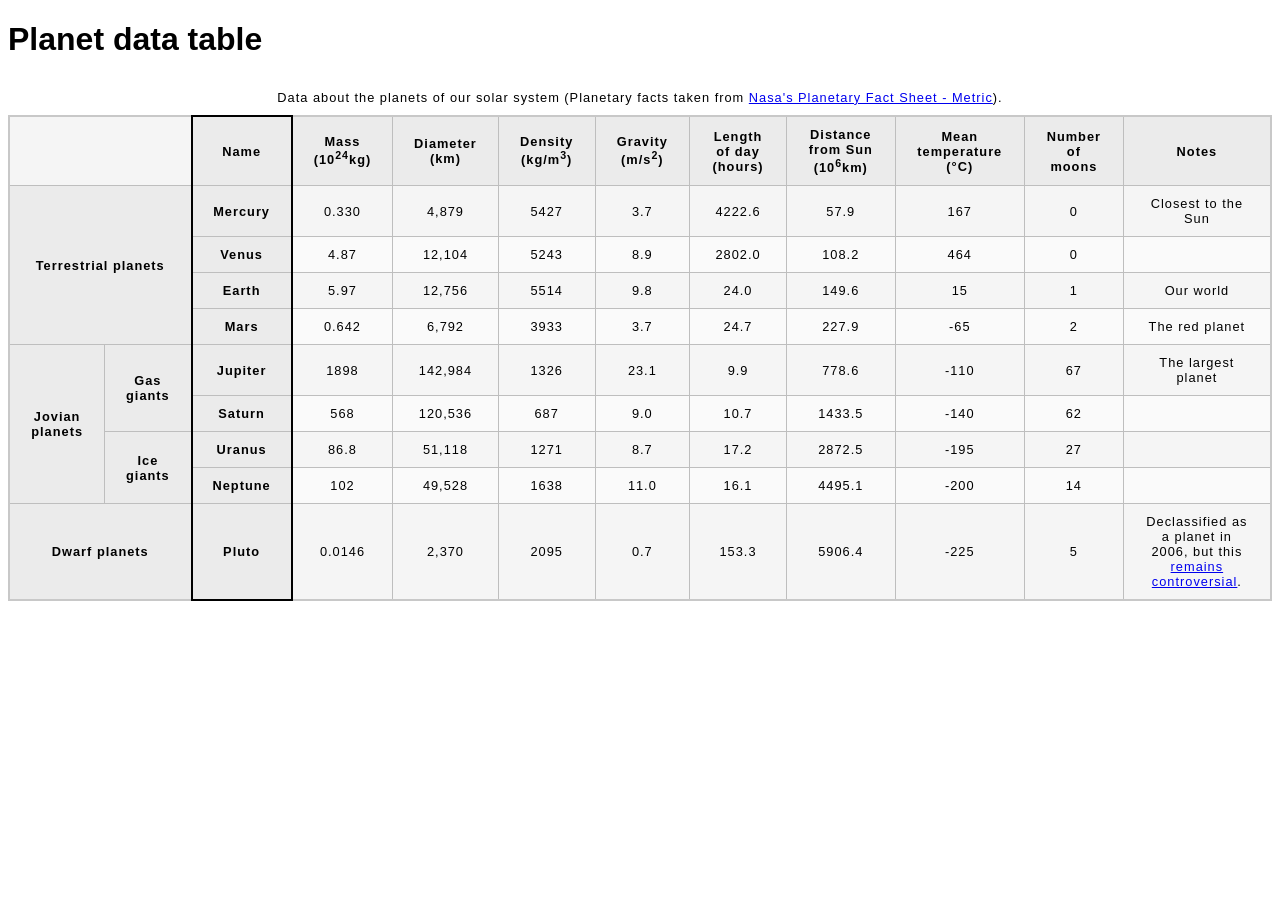
<file: planet-data-table/index.html>
<!doctype html>
<html lang="en">
  <head>
    <meta charset="utf-8" />
    <title>Creepy crawlies!</title>
    <link href="style.css" rel="stylesheet" />
  </head>
<!--
    Name: Maanak lamba
    File: index.html
    Date: 5 June 2026
    Structuring content into a table format for laying it out using CSS.-->

<h1>Planet data table</h1>

<table>
  <caption>
    Data about the planets of our solar system (Planetary facts taken from
    <a href="https://nssdc.gsfc.nasa.gov/planetary/factsheet/"
      >Nasa's Planetary Fact Sheet - Metric</a
    >).
  </caption>
  <colgroup>
    <col span="2" />
    <col class="column-border" />
    <col span="9" />
  </colgroup>
  <thead>
    <tr>
      <td colspan="2"></td>
      <th scope="col">Name</th>
      <th scope="col">Mass (10<sup>24</sup>kg)</th>
      <th scope="col">Diameter (km)</th>
      <th scope="col">Density (kg/m<sup>3</sup>)</th>
      <th scope="col">Gravity (m/s<sup>2</sup>)</th>
      <th scope="col">Length of day (hours)</th>
      <th scope="col">Distance from Sun (10<sup>6</sup>km)</th>
      <th scope="col">Mean temperature (°C)</th>
      <th scope="col">Number of moons</th>
      <th scope="col">Notes</th>
    </tr>
  </thead>
  <tbody>
    <tr>
      <th rowspan="4" colspan="2" scope="rowgroup">Terrestrial planets</th>
      <th scope="row">Mercury</th>
      <td>0.330</td>
      <td>4,879</td>
      <td>5427</td>
      <td>3.7</td>
      <td>4222.6</td>
      <td>57.9</td>
      <td>167</td>
      <td>0</td>
      <td>Closest to the Sun</td>
    </tr>
    <tr>
      <th scope="row">Venus</th>
      <td>4.87</td>
      <td>12,104</td>
      <td>5243</td>
      <td>8.9</td>
      <td>2802.0</td>
      <td>108.2</td>
      <td>464</td>
      <td>0</td>
      <td></td>
    </tr>
    <tr>
      <th scope="row">Earth</th>
      <td>5.97</td>
      <td>12,756</td>
      <td>5514</td>
      <td>9.8</td>
      <td>24.0</td>
      <td>149.6</td>
      <td>15</td>
      <td>1</td>
      <td>Our world</td>
    </tr>
    <tr>
      <th scope="row">Mars</th>
      <td>0.642</td>
      <td>6,792</td>
      <td>3933</td>
      <td>3.7</td>
      <td>24.7</td>
      <td>227.9</td>
      <td>-65</td>
      <td>2</td>
      <td>The red planet</td>
    </tr>
    <tr>
      <th rowspan="4" scope="rowgroup">Jovian planets</th>
      <th rowspan="2" scope="rowgroup">Gas giants</th>
      <th scope="row">Jupiter</th>
      <td>1898</td>
      <td>142,984</td>
      <td>1326</td>
      <td>23.1</td>
      <td>9.9</td>
      <td>778.6</td>
      <td>-110</td>
      <td>67</td>
      <td>The largest planet</td>
    </tr>
    <tr>
      <th scope="row">Saturn</th>
      <td>568</td>
      <td>120,536</td>
      <td>687</td>
      <td>9.0</td>
      <td>10.7</td>
      <td>1433.5</td>
      <td>-140</td>
      <td>62</td>
      <td></td>
    </tr>
    <tr>
      <th rowspan="2" scope="rowgroup">Ice giants</th>
      <th scope="row">Uranus</th>
      <td>86.8</td>
      <td>51,118</td>
      <td>1271</td>
      <td>8.7</td>
      <td>17.2</td>
      <td>2872.5</td>
      <td>-195</td>
      <td>27</td>
      <td></td>
    </tr>
    <tr>
      <th scope="row">Neptune</th>
      <td>102</td>
      <td>49,528</td>
      <td>1638</td>
      <td>11.0</td>
      <td>16.1</td>
      <td>4495.1</td>
      <td>-200</td>
      <td>14</td>
      <td></td>
    </tr>
    <tr>
      <th colspan="2" scope="rowgroup">Dwarf planets</th>
      <th scope="row">Pluto</th>
      <td>0.0146</td>
      <td>2,370</td>
      <td>2095</td>
      <td>0.7</td>
      <td>153.3</td>
      <td>5906.4</td>
      <td>-225</td>
      <td>5</td>
      <td>
        Declassified as a planet in 2006, but this
        <a
          href="https://www.usatoday.com/story/tech/2014/10/02/pluto-planet-solar-system/16578959/"
          >remains controversial</a
        >.
      </td>
    </tr>
  </tbody>
</table>
</file>
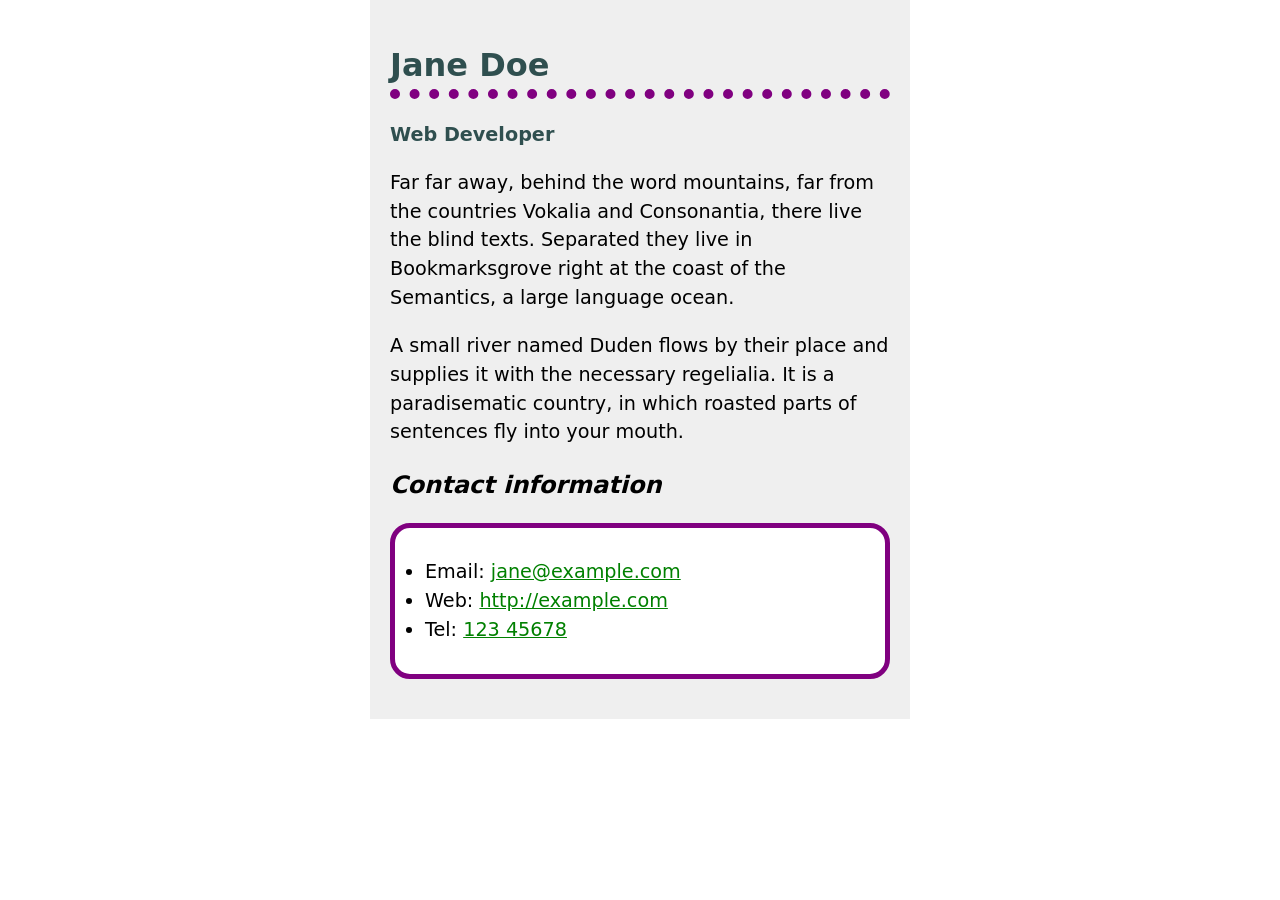
<file: assignment 3/part 1/index.html>
<!doctype html>
<html lang="en">
  <head>
    <meta charset="utf-8" />
    <title>Creepy crawlies!</title>
    <link href="style.css" rel="stylesheet" />
  </head>
<!--
    Name: Maanak lamba
    File: index.html
    Date: 19 June 2026
    Structuring content into a table format for laying it out using CSS.-->
<h1>Jane Doe</h1>
<div class="job-title">Web Developer</div>
<p>
  Far far away, behind the word mountains, far from the countries Vokalia and
  Consonantia, there live the blind texts. Separated they live in Bookmarksgrove
  right at the coast of the Semantics, a large language ocean.
</p>

<p>
  A small river named Duden flows by their place and supplies it with the
  necessary regelialia. It is a paradisematic country, in which roasted parts of
  sentences fly into your mouth.
</p>

<h2>Contact information</h2>
<ul>
  <li>Email: <a href="mailto:jane@example.com">jane@example.com</a></li>
  <li>Web: <a href="http://example.com">http://example.com</a></li>
  <li>Tel: <a href="tel:12345678">123 45678</a></li>
</ul>
</file>
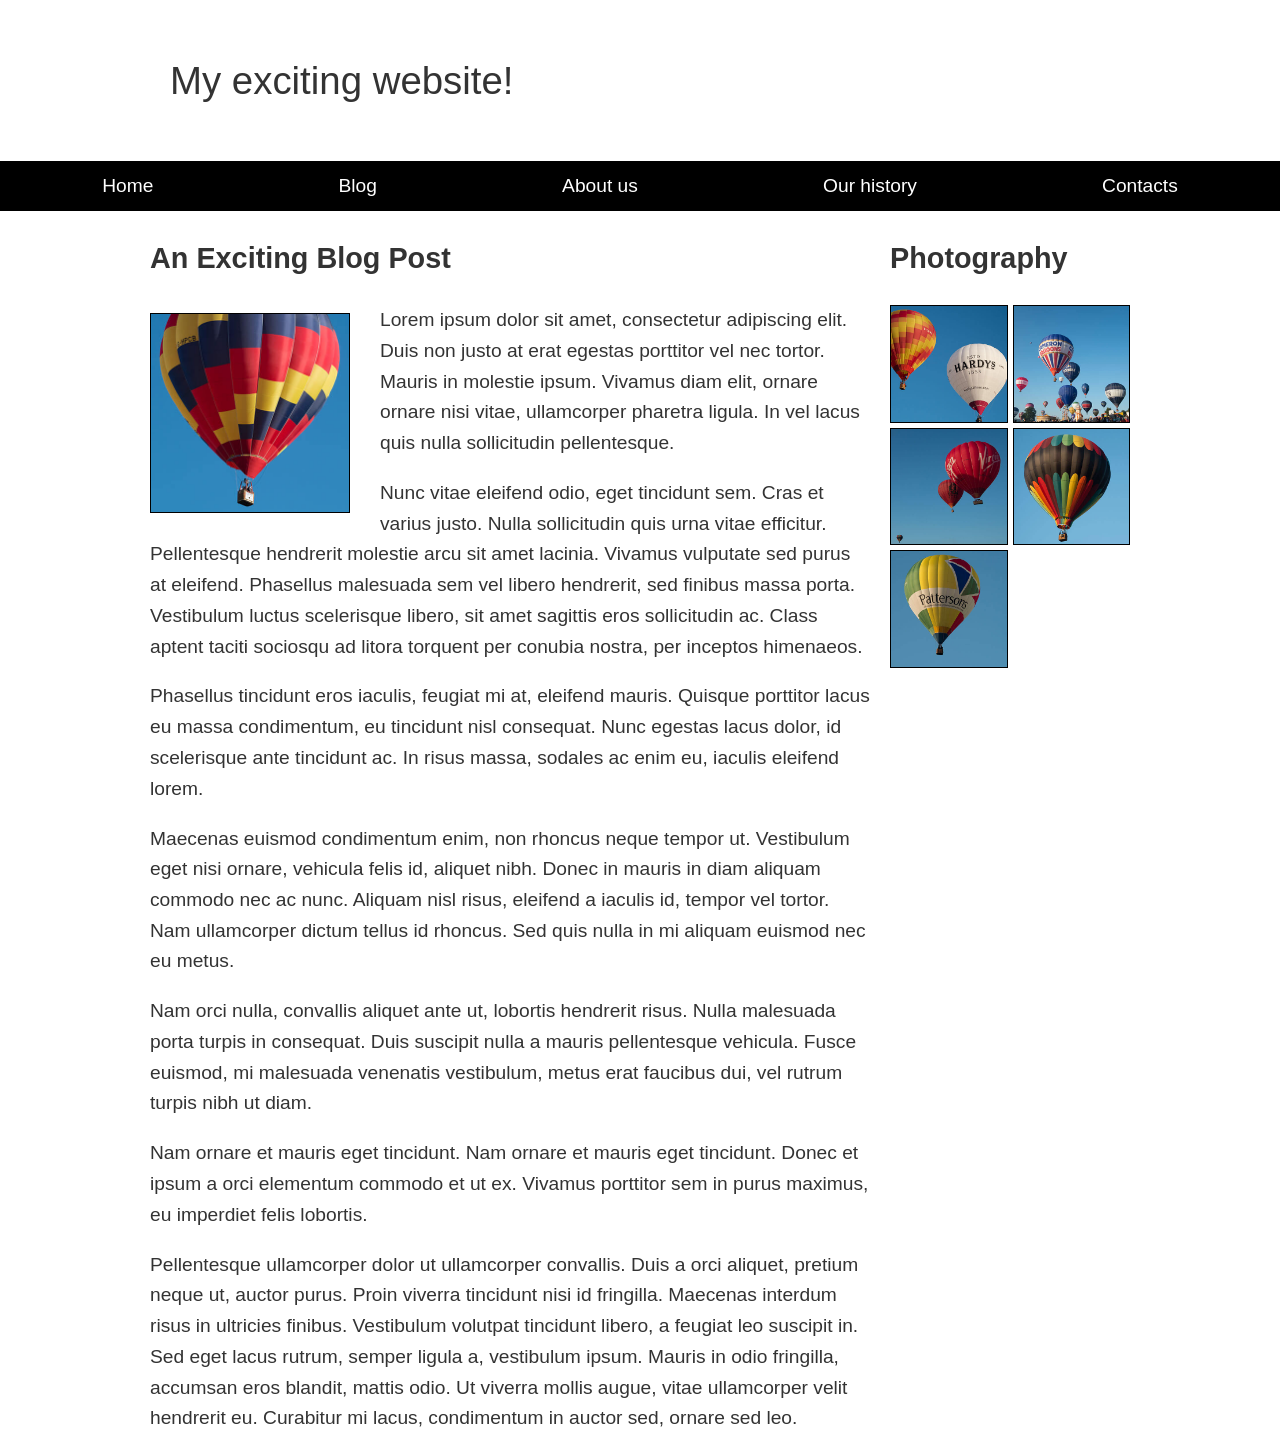
<file: assignment 3/part 3/index.html>
<!doctype html>
<html lang="en-US">
  <head>
    <meta charset="utf-8" />
    <meta name="viewport" content="width=device-width, initial-scale=1" />
    <title>Layout Task</title>
    <link href="style.css" rel="stylesheet" type="text/css" />
  </head>
<!--
    Name: Maanak lamba
    File: index.html
    Date: 19 June 2026
    Structuring content into the given format for laying it out using CSS.-->
  <body>
    <div class="logo">My exciting website!</div>

    <nav>
      <ul>
        <li><a href="">Home</a></li>
        <li><a href="">Blog</a></li>
        <li><a href="">About us</a></li>
        <li><a href="">Our history</a></li>
        <li><a href="">Contacts</a></li>
      </ul>
    </nav>

    <main class="grid">
      <article>
        <h1>An Exciting Blog Post</h1>
        <img src="images/square6.jpg" alt="placeholder" class="feature" />
        <p>
          Lorem ipsum dolor sit amet, consectetur adipiscing elit. Duis non
          justo at erat egestas porttitor vel nec tortor. Mauris in molestie
          ipsum. Vivamus diam elit, ornare ornare nisi vitae, ullamcorper
          pharetra ligula. In vel lacus quis nulla sollicitudin pellentesque.
        </p>

        <p>
          Nunc vitae eleifend odio, eget tincidunt sem. Cras et varius justo.
          Nulla sollicitudin quis urna vitae efficitur. Pellentesque
          hendrerit molestie arcu sit amet lacinia. Vivamus vulputate sed
          purus at eleifend. Phasellus malesuada sem vel libero hendrerit,
          sed finibus massa porta. Vestibulum luctus scelerisque libero, sit
          amet sagittis eros sollicitudin ac. Class aptent taciti sociosqu ad
          litora torquent per conubia nostra, per inceptos himenaeos.
        </p>

        <p>
          Phasellus tincidunt eros iaculis, feugiat mi at, eleifend mauris.
          Quisque porttitor lacus eu massa condimentum, eu tincidunt nisl
          consequat. Nunc egestas lacus dolor, id scelerisque ante tincidunt
          ac. In risus massa, sodales ac enim eu, iaculis eleifend lorem.
        </p>

        <p>
          Maecenas euismod condimentum enim, non rhoncus neque tempor ut.
          Vestibulum eget nisi ornare, vehicula felis id, aliquet nibh. Donec
          in mauris in diam aliquam commodo nec ac nunc. Aliquam nisl risus,
          eleifend a iaculis id, tempor vel tortor. Nam ullamcorper dictum
          tellus id rhoncus. Sed quis nulla in mi aliquam euismod nec eu
          metus.
        </p>

        <p>
          Nam orci nulla, convallis aliquet ante ut, lobortis hendrerit
          risus. Nulla malesuada porta turpis in consequat. Duis suscipit
          nulla a mauris pellentesque vehicula. Fusce euismod, mi malesuada
          venenatis vestibulum, metus erat faucibus dui, vel rutrum turpis
          nibh ut diam.
        </p>

        <p>
          Nam ornare et mauris eget tincidunt. Nam ornare et mauris eget
          tincidunt. Donec et ipsum a orci elementum commodo et ut ex.
          Vivamus porttitor sem in purus maximus, eu imperdiet felis
          lobortis.
        </p>

        <p>
          Pellentesque ullamcorper dolor ut ullamcorper convallis. Duis a
          orci aliquet, pretium neque ut, auctor purus. Proin viverra
          tincidunt nisi id fringilla. Maecenas interdum risus in ultricies
          finibus. Vestibulum volutpat tincidunt libero, a feugiat leo
          suscipit in. Sed eget lacus rutrum, semper ligula a, vestibulum
          ipsum. Mauris in odio fringilla, accumsan eros blandit, mattis
          odio. Ut viverra mollis augue, vitae ullamcorper velit hendrerit
          eu. Curabitur mi lacus, condimentum in auctor sed, ornare sed leo.
        </p>
      </article>

      <aside>
        <h2>Photography</h2>
        <ul class="photos">
          <li><img src="images/square1.jpg" alt="placeholder" /></li>
          <li><img src="images/square2.jpg" alt="placeholder" /></li>
          <li><img src="images/square3.jpg" alt="placeholder" /></li>
          <li><img src="images/square4.jpg" alt="placeholder" /></li>
          <li><img src="images/square5.jpg" alt="placeholder" /></li>
        </ul>
      </aside>
    </main>
  </body>
</html>
</file>
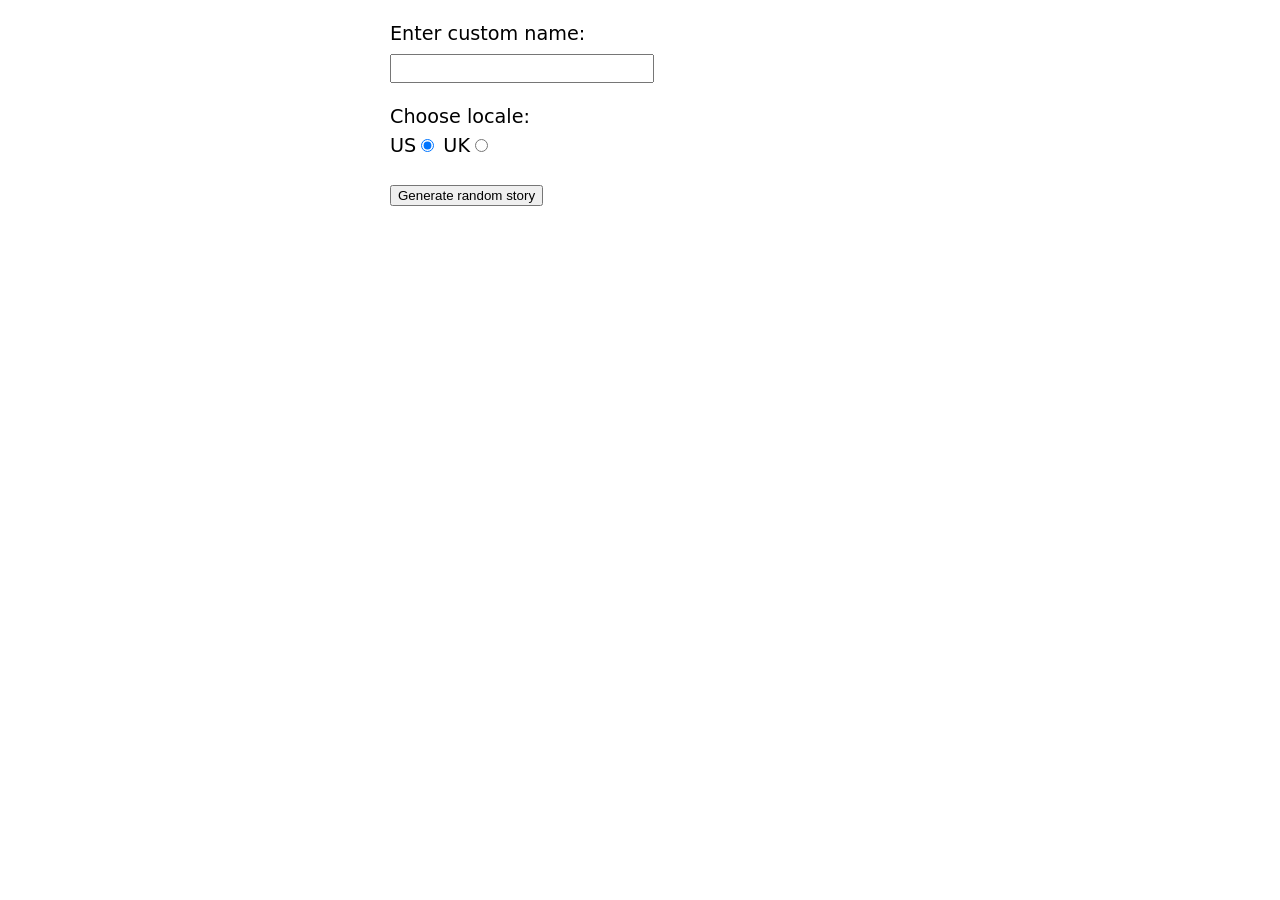
<file: assignment 4/part 1/index.html>
<!doctype html>
<html lang="en-US">
  <head>
    <meta charset="utf-8" />
    <link rel="stylesheet" href="style.css" />
<!--
    Name: Maanak lamba
    File: index.html
    Date: 9 July 2026
    Structuring content into the given format using JS.-->
<div>
  <label for="custom-name">Enter custom name:</label>
  <input id="custom-name" type="text" placeholder="" />
</div>
<fieldset>
  <legend>Choose locale:</legend>
  <label for="us">US</label
  ><input id="us" type="radio" name="uk-us" value="us" checked />
  <label for="uk">UK</label
  ><input id="uk" type="radio" name="uk-us" value="uk" />
</fieldset>
<div>
  <button class="generate">Generate random story</button>
</div>
<!-- Thanks a lot to Willy Aguirre for his help with the code for this assessment -->
<p class="story"></p>
<script src="script.js"></script>
</file>
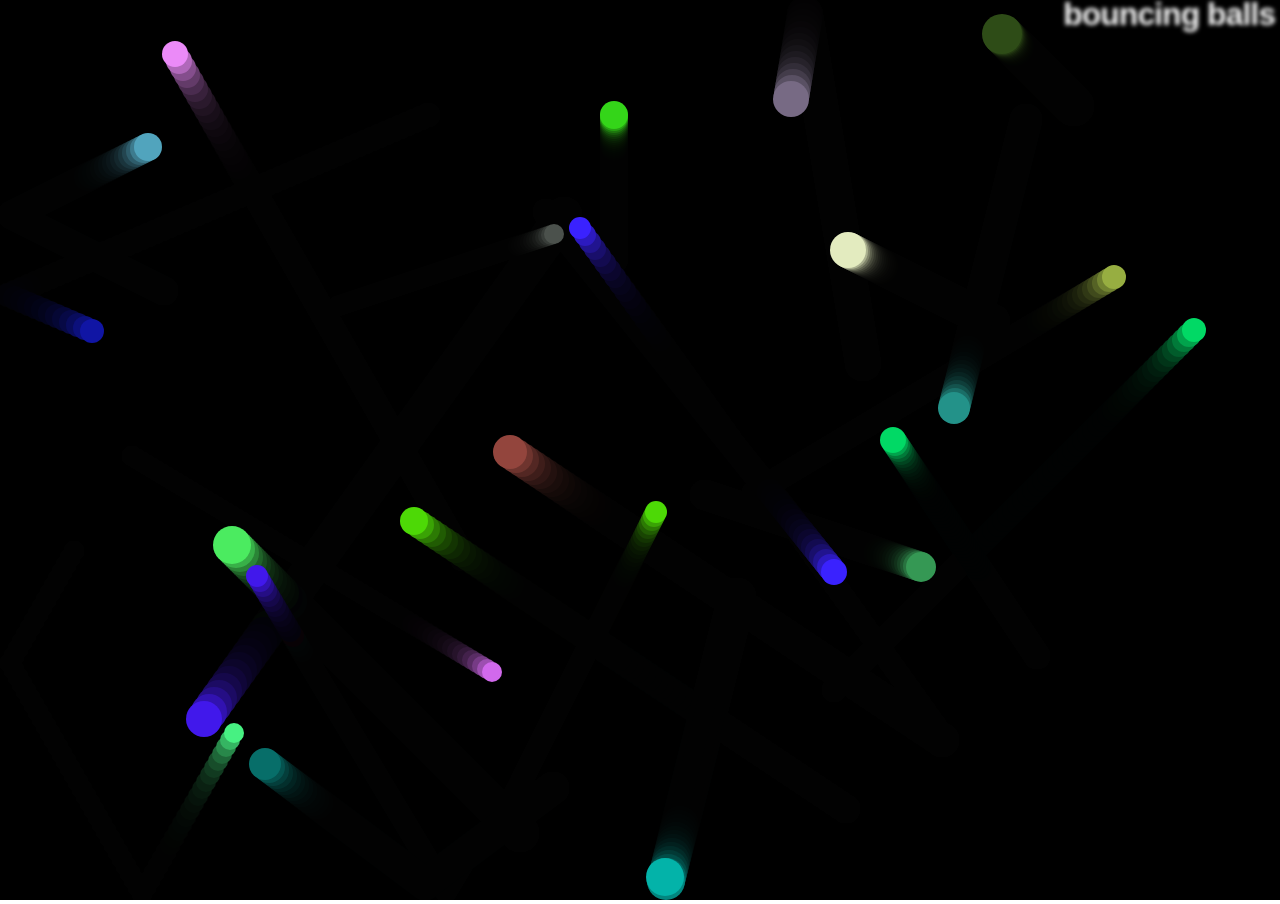
<file: assignment 4/part 3/index.html>
<!--
    Name: Maanak lamba
    File: index.html
    Date: 9 July 2026
    Completing the challenge using JS.-->
<!DOCTYPE html>
<html lang="en-US">
  <head>
    <meta charset="utf-8">
    <meta name="viewport" content="width=device-width">
    <title>Bouncing balls</title>
    <link rel="stylesheet" href="style.css">
  </head>

  <body>
    <h1>bouncing balls</h1>
    <canvas></canvas>

    <script src="main.js"></script>
  </body>
</html>
</file>
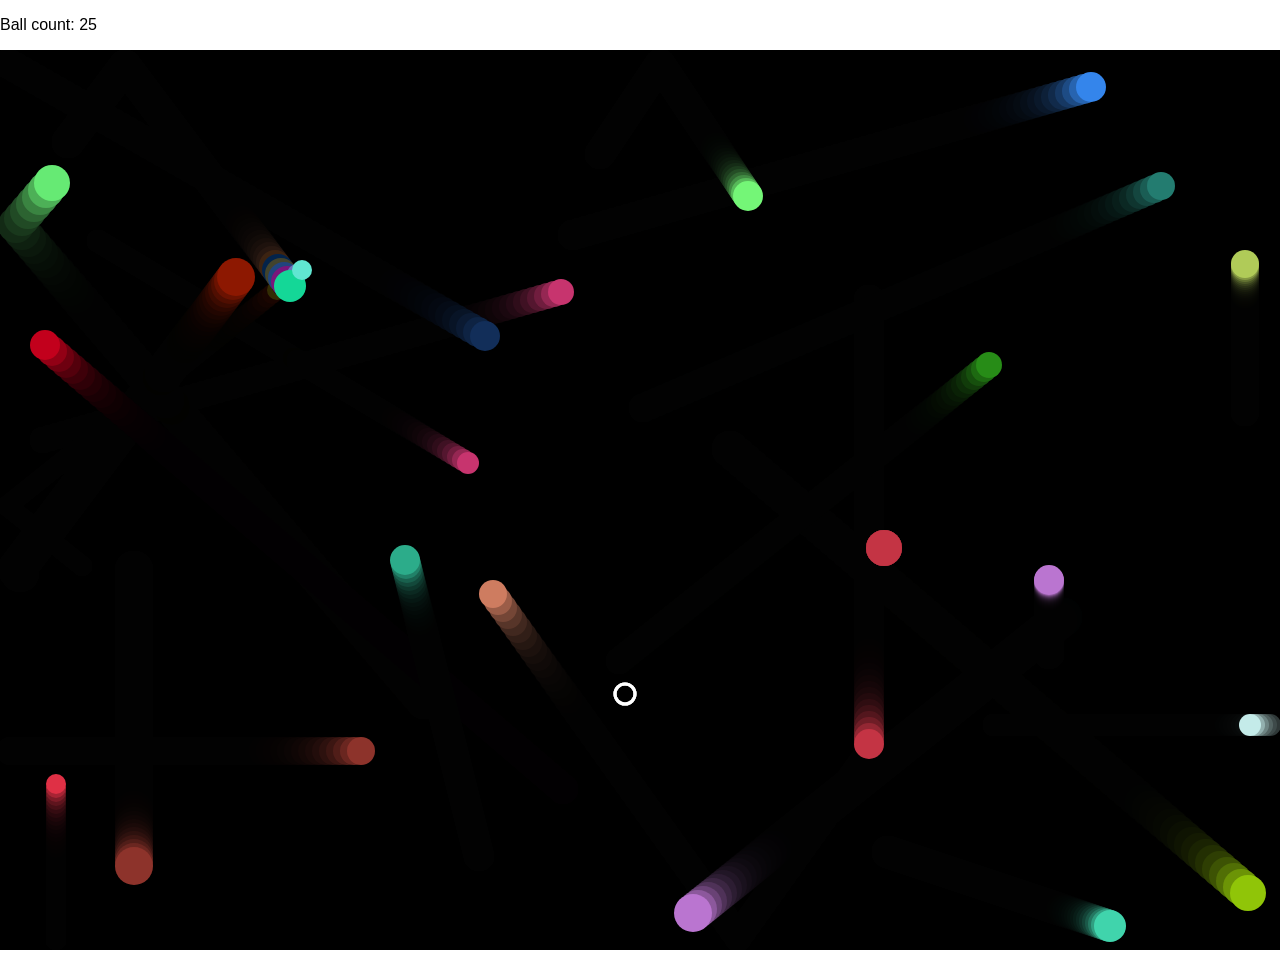
<file: assignment 4/part 4/index.html>
<!--
    Name: Maanak lamba
    File: index.html
    Date: 30 July 2026
    Completing the challenge using JS.-->
<!DOCTYPE html>
<html lang="en-US">
  <head>
    <meta charset="utf-8">
    <meta name="viewport" content="width=device-width">
    <title>Bouncing balls</title>
    <link rel="stylesheet" href="style.css">
  </head>
  <body>
    <h1>bouncing balls</h1>
    <p>Ball count: </p>
    <canvas></canvas>
    <script src="main-finished.js"></script>
  </body>
</html>
</file>
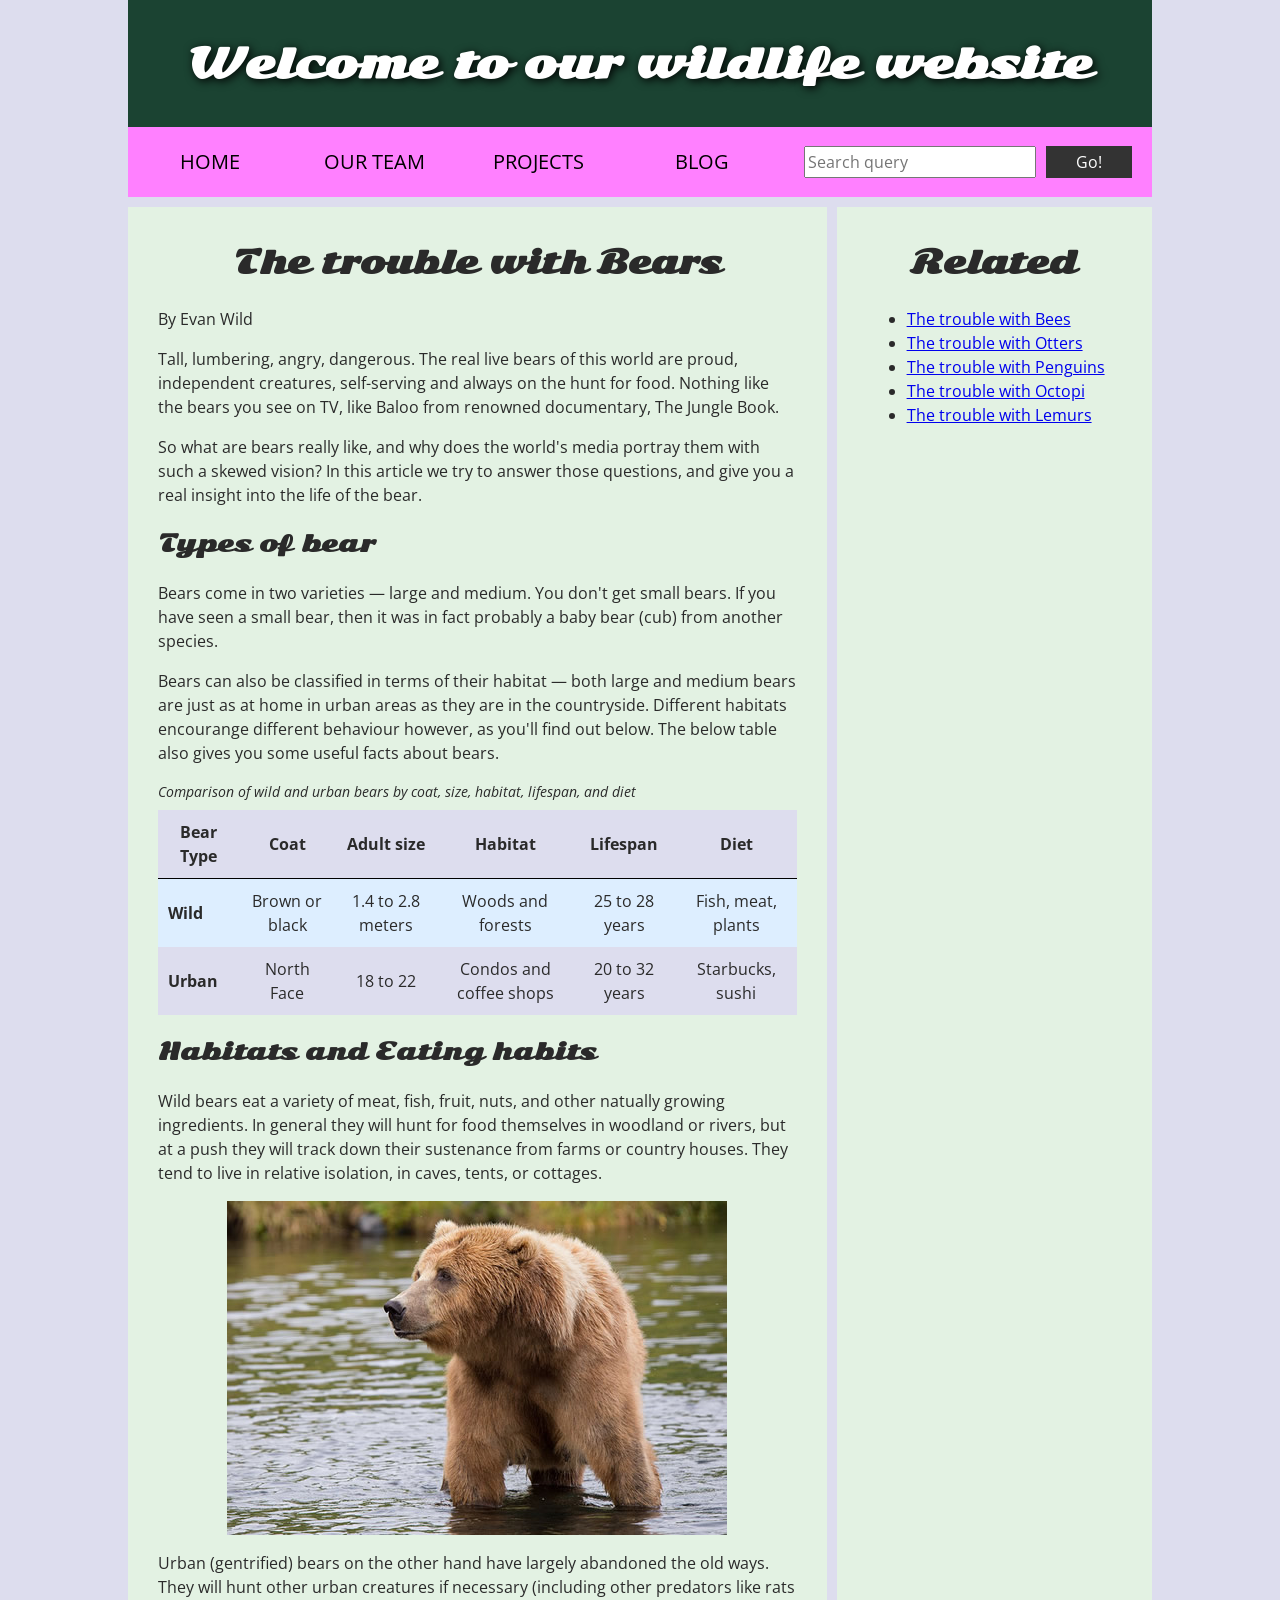
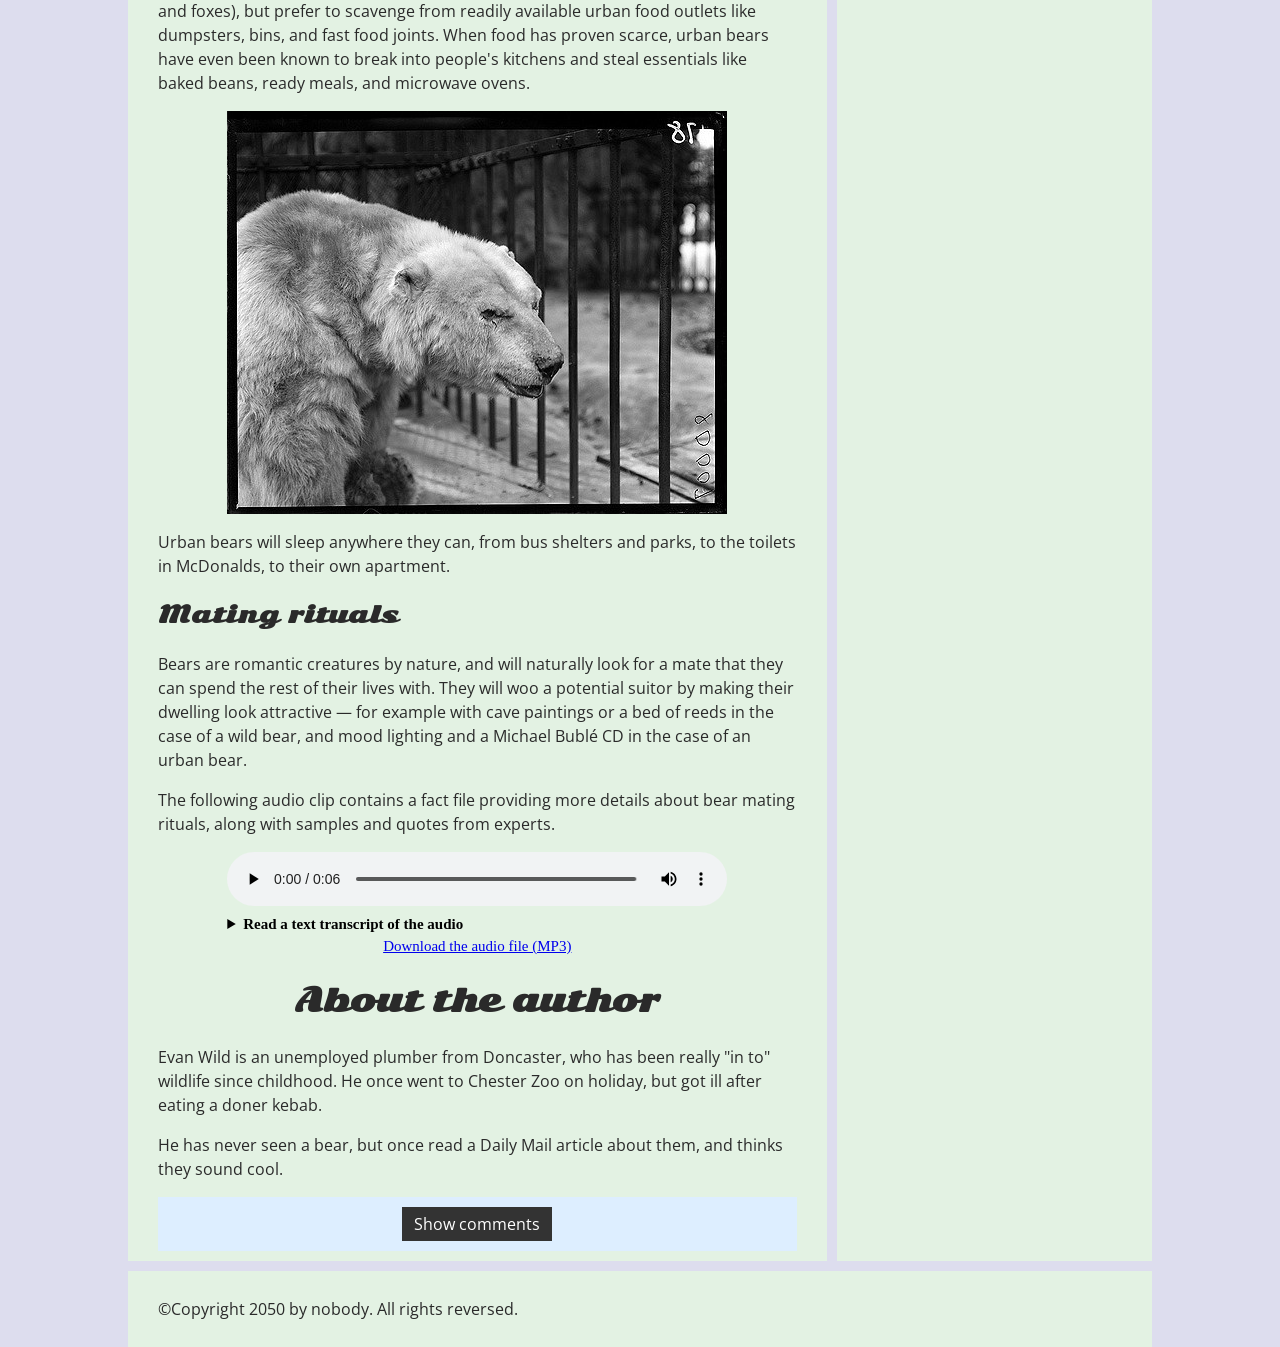
<file: assignment 5/Part 1/index.html>
<!DOCTYPE html>
<html lang="en">
  <head>
    <meta charset="utf-8">
<!--
    Name: Maanak lamba
    File: index.html
    Date: 7 August 2026
    Troubleshooting  accessibility issues.-->

    <title>Accessibility assessment</title>
    <link href="https://fonts.googleapis.com/css?family=Open+Sans+Condensed:300|Sonsie+One" rel="stylesheet" type="text/css">
    <link rel="stylesheet" href="style.css">

    <!-- the below three lines are a fix to get HTML5 semantic elements working in old versions of Internet Explorer-->
    <!--[if lt IE 9]>
      <script src="http://html5shiv.googlecode.com/svn/trunk/html5.js"></script>
    <![endif]-->
  </head>

  <body>
    <a class="skip-link" href="#main-content">Skip to main content</a>

    <header class="header">
      <h1>Welcome to our wildlife website</h1>
    </header>

    <nav>
      <ul>
        <li><a href="#">Home</a></li>
        <li><a href="#">Our team</a></li>
        <li><a href="#">Projects</a></li>
        <li><a href="#">Blog</a></li>
      </ul>

      <form class="search" role="search">
        <label for="search-input" class="visually-hidden">Search the site</label>
        <input type="search" id="search-input" name="q" placeholder="Search query">
        <input type="submit" value="Go!">
      </form>
    </nav>

    <main id="main-content">
      <article>
        <h2>The trouble with Bears</h2>
        <p>By Evan Wild</p>
        <p>
          Tall, lumbering, angry, dangerous. The real live bears of this world are proud, independent creatures, self-serving and always on the hunt for food. Nothing like the bears you see on TV, like Baloo from renowned documentary, The Jungle Book.
        </p>
        <p>
          So what are bears really like, and why does the world's media portray them with such a skewed vision? In this article we try to answer those questions, and give you a real insight into the life of the bear.
        </p>

        <h3>Types of bear</h3>
        <p>
          Bears come in two varieties — large and medium. You don't get small bears. If you have seen a small bear, then it was in fact probably a baby bear (cub) from another species.
        </p>
        <p>
          Bears can also be classified in terms of their habitat — both large and medium bears are just as at home in urban areas as they are in the countryside. Different habitats encourange different behaviour however, as you'll find out below. The below table also gives you some useful facts about bears.
        </p>

        <table>
          <caption>Comparison of wild and urban bears by coat, size, habitat, lifespan, and diet</caption>
          <thead>
            <tr>
              <th scope="col">Bear Type</th>
              <th scope="col">Coat</th>
              <th scope="col">Adult size</th>
              <th scope="col">Habitat</th>
              <th scope="col">Lifespan</th>
              <th scope="col">Diet</th>
            </tr>
          </thead>
          <tbody>
            <tr>
              <th scope="row">Wild</th>
              <td>Brown or black</td>
              <td>1.4 to 2.8 meters</td>
              <td>Woods and forests</td>
              <td>25 to 28 years</td>
              <td>Fish, meat, plants</td>
            </tr>
            <tr>
              <th scope="row">Urban</th>
              <td>North Face</td>
              <td>18 to 22</td>
              <td>Condos and coffee shops</td>
              <td>20 to 32 years</td>
              <td>Starbucks, sushi</td>
            </tr>
          </tbody>
        </table>

        <h3>Habitats and Eating habits</h3>
        <p>
          Wild bears eat a variety of meat, fish, fruit, nuts, and other natually growing ingredients. In general they will hunt for food themselves in woodland or rivers, but at a push they will track down their sustenance from farms or country houses. They tend to live in relative isolation, in caves, tents, or cottages.
        </p>

        <figure>
          <img src="media/wild-bear.jpg" alt="A wild brown bear standing among trees in a forest.">
        </figure>

        <p>
          Urban (gentrified) bears on the other hand have largely abandoned the old ways. They will hunt other urban creatures if necessary (including other predators like rats and foxes), but prefer to scavenge from readily available urban food outlets like dumpsters, bins, and fast food joints. When food has proven scarce, urban bears have even been known to break into people's kitchens and steal essentials like baked beans, ready meals, and microwave ovens.
        </p>

        <figure>
          <img src="media/urban-bear.jpg" alt="An urban bear rooting through an open dumpster on a city street.">
        </figure>

        <p>
          Urban bears will sleep anywhere they can, from bus shelters and parks, to the toilets in McDonalds, to their own apartment.
        </p>

        <h3>Mating rituals</h3>
        <p>
          Bears are romantic creatures by nature, and will naturally look for a mate that they can spend the rest of their lives with. They will woo a potential suitor by making their dwelling look attractive — for example with cave paintings or a bed of reeds in the case of a wild bear, and mood lighting and a Michael Bublé CD in the case of an urban bear.
        </p>
        <p>
          The following audio clip contains a fact file providing more details about bear mating rituals, along with samples and quotes from experts.
        </p>

        <audio controls>
          <source src="media/bear.mp3" type="audio/mp3">
          <source src="media/bear.ogg" type="audio/ogg">
          <p>
            It looks like your browser doesn't support HTML5 audio. You can still
            <a href="media/bear.mp3">download the audio file (MP3)</a> to listen to it another way.
          </p>
        </audio>

        <details class="audio-transcript">
          <summary>Read a text transcript of the audio</summary>
          <p>
            Wild bears mate in late spring and early summer. Males travel widely in search of a mate and may compete with other males for access to a female. Urban bears follow a similar pattern, though courtship tends to happen closer to home — around shared bins, benches, or apartment stairwells — with males relying more on visual displays like grooming and "home decor" than on physical competition.
          </p>
        </details>

        <a class="audio-fallback-link" href="media/bear.mp3">Download the audio file (MP3)</a>

        <aside>
          <h2>About the author</h2>
          <p>
            Evan Wild is an unemployed plumber from Doncaster, who has been really "in to" wildlife since childhood. He once went to Chester Zoo on holiday, but got ill after eating a doner kebab.
          </p>
          <p>
            He has never seen a bear, but once read a Daily Mail article about them, and thinks they sound cool.
          </p>
        </aside>

        <section class="comments">
          <button type="button" class="show-hide">Show comments</button>

          <div class="comment-wrapper">

            <h2>Add comment</h2>

            <form class="comment-form">
              <div class="flex-pair">
                <label for="name">Your name:</label>
                <input type="text" name="name" id="name" placeholder="Enter your name">
              </div>
              <div class="flex-pair">
                <label for="comment">Your comment:</label>
                <input type="text" name="comment" id="comment" placeholder="Enter your comment">
              </div>
              <div>
                <input type="submit" value="Submit comment">
              </div>
            </form>

            <h2>Comments</h2>

            <ul class="comment-container">

              <li>

                <p>Bob Fossil</p>

                <p>Oh I am so glad you taught me all about the big brown angry guys in the woods. With their sniffing little noses and their bad attitudes, they can sure be a menace — I was thinking of putting them all in a truck and driving them outta here. I run a zoo, you know.</p>

              </li>

            </ul>

          </div>
        </section>
      </article>

      <div class="secondary">
        <h2>Related</h2>

        <ul>
          <li><a href="#">The trouble with Bees</a></li>
          <li><a href="#">The trouble with Otters</a></li>
          <li><a href="#">The trouble with Penguins</a></li>
          <li><a href="#">The trouble with Octopi</a></li>
          <li><a href="#">The trouble with Lemurs</a></li>
        </ul>
      </div>
    </main>

    <footer>
      <p>©Copyright 2050 by nobody. All rights reversed.</p>
    </footer>

    <script src="main.js"></script>

  </body>
</html>
</file>
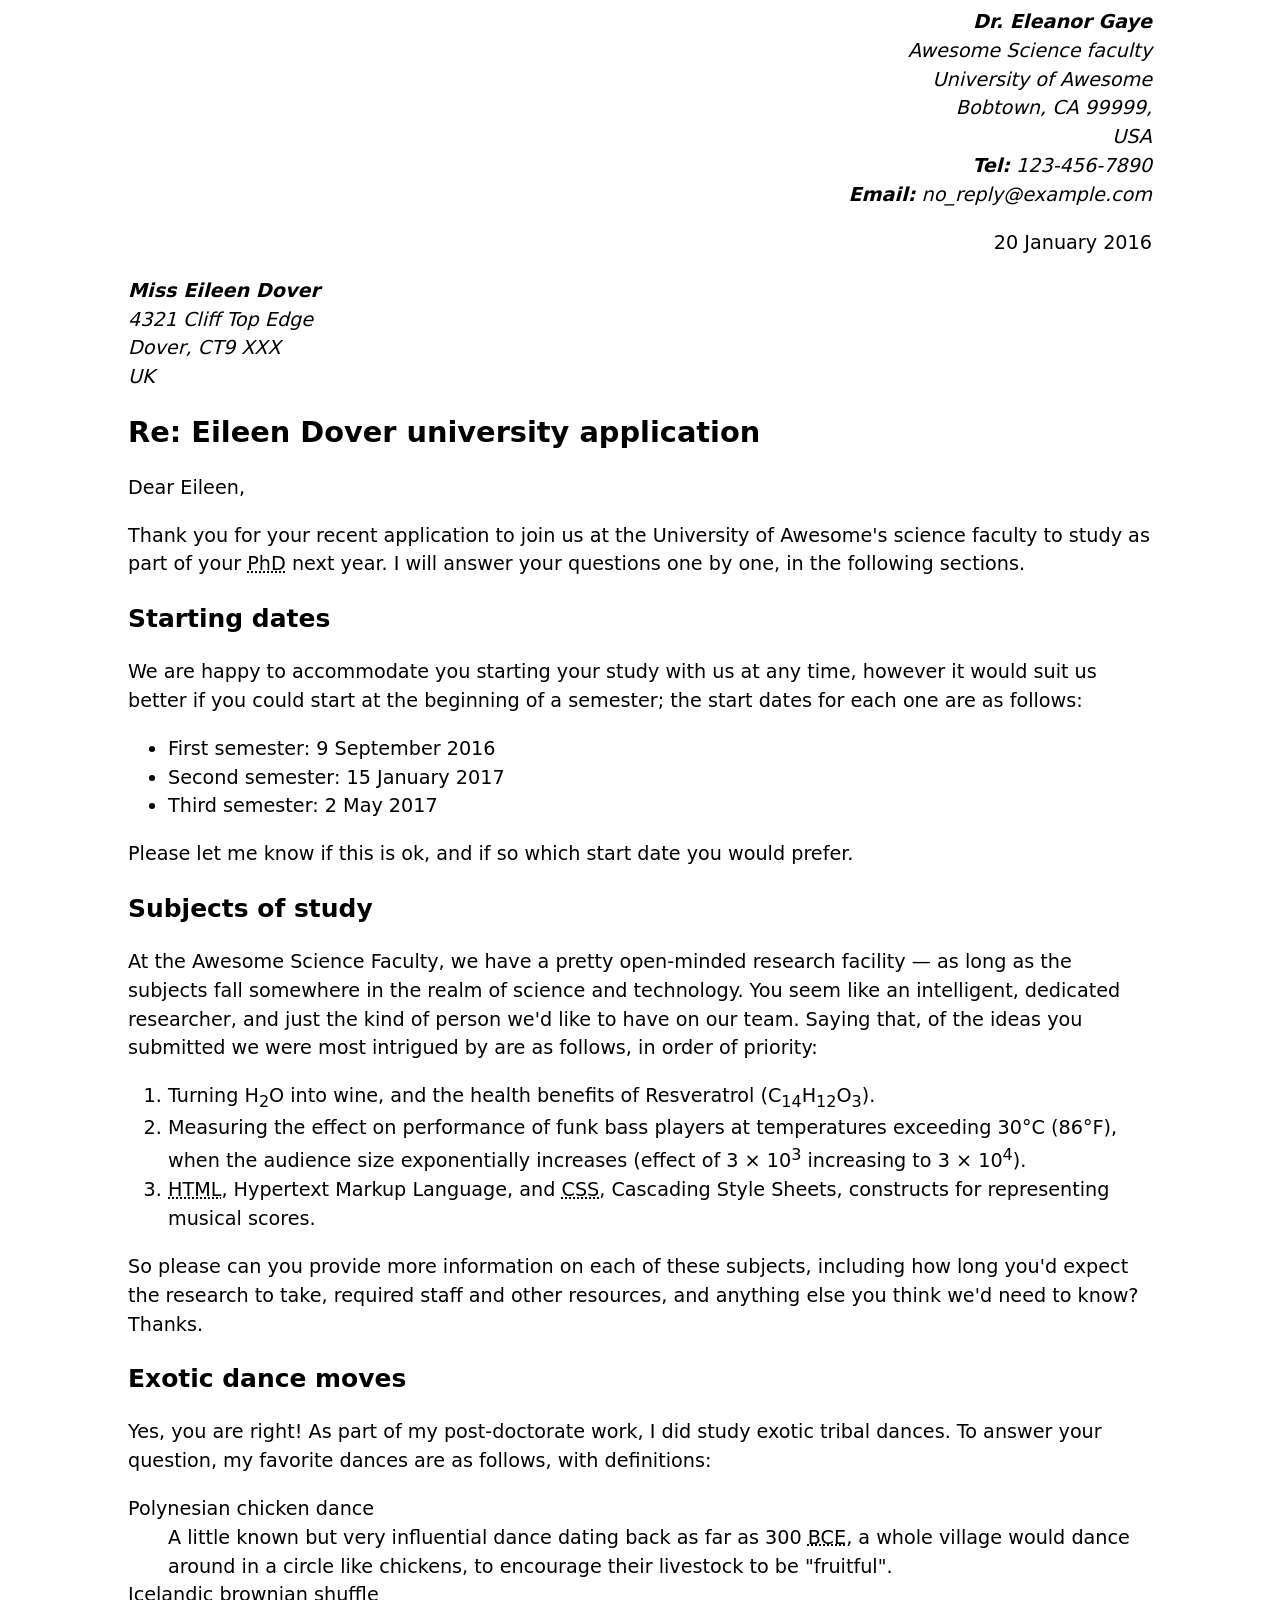
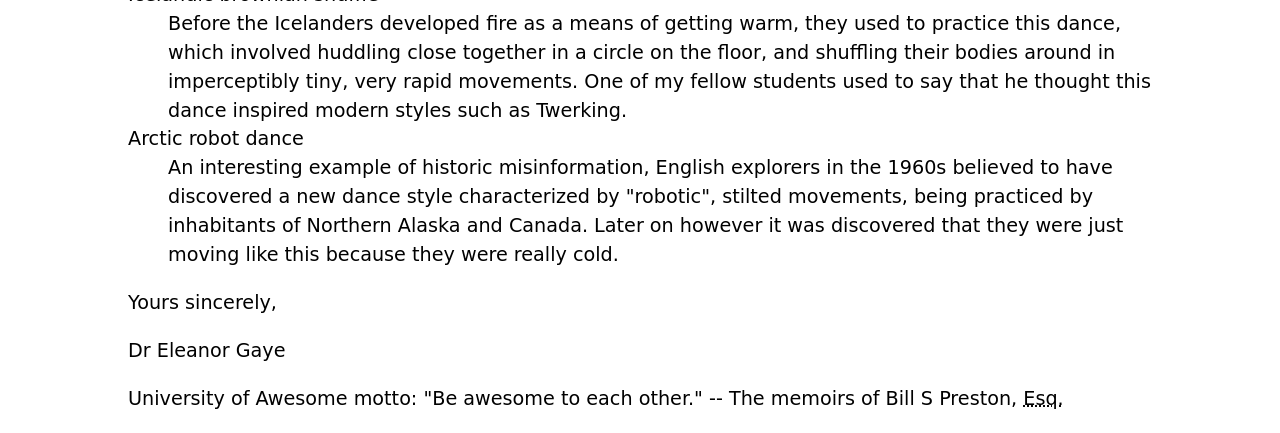
<file: lab 1/part 1/index.html>
<!DOCTYPE html>
<html lang="en">

<head>
    <meta charset="utf-8">
    <!--
    Name: Maanak lamba
    File: index.html
    Date: 21 May 2026
    Formatting the information into a structured HTML layout.-->

    <title>Letter - Dr. Eleanor Gaye</title>

    <style>
        body {
            font: 1.2em / 1.5 system-ui;
            width: 80%;
            margin-left: auto;
            margin-right: auto;
        }

        .sender-column {
            text-align: right;
        }

        h1 {
            font-size: 1.5em;
        }

        h2 {
            font-size: 1.3em;
        }
    </style>

</head>

<body>

    <address class="sender-column">
        <strong>Dr. Eleanor Gaye</strong><br>
        Awesome Science faculty<br>
        University of Awesome<br>
        Bobtown, CA 99999,<br>
        USA<br>

        <strong>Tel:</strong> 123-456-7890<br>
        <strong>Email:</strong> no_reply@example.com
    </address>

    <p class="sender-column">
        <time datetime="2016-01-20">
            20 January 2016
        </time>
    </p>

    <address>
        <strong>Miss Eileen Dover</strong><br>
        4321 Cliff Top Edge<br>
        Dover, CT9 XXX<br>
        UK
    </address>

    <h1>Re: Eileen Dover university application</h1>

    <p>
        Dear Eileen,
    </p>

    <p>
        Thank you for your recent application to join us at the University of Awesome's
        science faculty to study as part of your
        <abbr title="Doctor of Philosophy">PhD</abbr>
        next year. I will answer your questions one by one,
        in the following sections.
    </p>

    <h2>Starting dates</h2>

    <p>
        We are happy to accommodate you starting your study with us at any time,
        however it would suit us better if you could start at the beginning
        of a semester; the start dates for each one are as follows:
    </p>

    <ul>
        <li>
            First semester:
            <time datetime="2016-09-09">
                9 September 2016
            </time>
        </li>

        <li>
            Second semester:
            <time datetime="2017-01-15">
                15 January 2017
            </time>
        </li>

        <li>
            Third semester:
            <time datetime="2017-05-02">
                2 May 2017
            </time>
        </li>
    </ul>

    <p>
        Please let me know if this is ok, and if so which start date
        you would prefer.
    </p>

    <h2>Subjects of study</h2>

    <p>
        At the Awesome Science Faculty, we have a pretty open-minded
        research facility — as long as the subjects fall somewhere
        in the realm of science and technology.
        You seem like an intelligent, dedicated researcher,
        and just the kind of person we'd like to have on our team.
        Saying that, of the ideas you submitted we were most intrigued by
        are as follows, in order of priority:
    </p>

    <ol>

        <li>
            Turning H<sub>2</sub>O into wine,
            and the health benefits of
            Resveratrol (C<sub>14</sub>H<sub>12</sub>O<sub>3</sub>).
        </li>

        <li>
            Measuring the effect on performance of funk bass players
            at temperatures exceeding 30°C (86°F),
            when the audience size exponentially increases
            (effect of 3 × 10<sup>3</sup>
            increasing to 3 × 10<sup>4</sup>).
        </li>

        <li>
            <abbr title="Hypertext Markup Language">HTML</abbr>,
            Hypertext Markup Language, and
            <abbr title="Cascading Style Sheets">CSS</abbr>,
            Cascading Style Sheets,
            constructs for representing musical scores.
        </li>

    </ol>

    <p>
        So please can you provide more information on each
        of these subjects, including how long you'd expect
        the research to take, required staff and other resources,
        and anything else you think we'd need to know?
        Thanks.
    </p>

    <h2>Exotic dance moves</h2>

    <p>
        Yes, you are right! As part of my post-doctorate work,
        I did study exotic tribal dances.
        To answer your question,
        my favorite dances are as follows, with definitions:
    </p>

    <dl>

        <dt>Polynesian chicken dance</dt>

        <dd>
            A little known but very influential dance dating back as far as
            300
            <abbr title="Before Common Era">BCE</abbr>,
            a whole village would dance around in a circle
            like chickens, to encourage their livestock
            to be "fruitful".
        </dd>

        <dt>Icelandic brownian shuffle</dt>

        <dd>
            Before the Icelanders developed fire as a means
            of getting warm, they used to practice this dance,
            which involved huddling close together in a circle
            on the floor, and shuffling their bodies around
            in imperceptibly tiny, very rapid movements.
            One of my fellow students used to say that
            he thought this dance inspired modern styles
            such as Twerking.
        </dd>

        <dt>Arctic robot dance</dt>

        <dd>
            An interesting example of historic misinformation,
            English explorers in the 1960s believed to have discovered
            a new dance style characterized by "robotic",
            stilted movements, being practiced by inhabitants
            of Northern Alaska and Canada.
            Later on however it was discovered that they were
            just moving like this because they were really cold.
        </dd>

    </dl>

    <p>
        Yours sincerely,
    </p>

    <p>
        Dr Eleanor Gaye
    </p>

    <p>
        University of Awesome motto:
        "Be awesome to each other."
        -- The memoirs of Bill S Preston,
        <abbr title="Esquire">Esq.</abbr>
    </p>

</body>

</html>
</file>
<file: planet-data-table/style.css>
html {
  font-family: sans-serif;
}

table {
  border-collapse: collapse;
  border: 2px solid rgb(200 200 200);
  letter-spacing: 1px;
  font-size: 0.8rem;
}

td,
th {
  border: 1px solid rgb(190 190 190);
  padding: 10px 20px;
}

th {
  background-color: rgb(235 235 235);
}

td {
  text-align: center;
}

tr:nth-child(even) td {
  background-color: rgb(250 250 250);
}

tr:nth-child(odd) td {
  background-color: rgb(245 245 245);
}

caption {
  padding: 10px;
}

.column-border {
  border: 2px solid black;
}
</file>
<file: assignment 3/part 1/style.css>
html {
  background-color: white;
}

body {
  font: 1.2em / 1.5 system-ui;
  padding: 20px;
  width: 500px;
  background-color: #efefef;
  margin: 0 auto;
}

h1 {
  color: darkslategray;
  border-bottom: 10px dotted purple;
  font-size: 2rem;
}

h2 {
  font-style: italic;
  font-size: 1.5rem;
}

.job-title {
  color: darkslategray;
  font-weight: bold;
}

ul {
  background-color: white;
  border: 5px solid purple;
  padding: 30px;
  border-radius: 20px;
}

a {
  color: green;
}

a:hover,
a:focus {
  color: darkgreen;
  text-decoration: none;
}
</file>
<file: assignment 3/part 3/style.css>
* {
  box-sizing: border-box;
}

body {
  background-color: white;
  color: #333333;
  margin: 0;
  font: 1.2em / 1.6 sans-serif;
}

img {
  max-width: 100%;
  display: block;
  border: 1px solid black;
}

.logo {
  font-size: 200%;
  padding: 50px 20px;
  margin: 0 auto;
  max-width: 980px;
}

.grid {
  margin: 0 auto;
  max-width: 980px;
  /* sol: Display <article> and <aside> as two flexible
  columns with <article> three times the width of <aside>,
  and a 20px gap */
  display: grid;
  grid-template-columns: 3fr 1fr;
  gap: 20px;
}

nav {
  background-color: black;
  padding: 0.5em;
  /* sol: Make navigation bar scroll with content normally but
  then stick to top of viewport */
  top: 0;
  position: sticky;
}

nav ul {
  margin: 0;
  padding: 0;
  list-style: none;
  /* sol: Display the navigation items in a row with equal space
  in between and less space at the ends  */
  display: flex;
  justify-content: space-around;
}

nav a {
  color: white;
  text-decoration: none;
  padding: 0.5em 1em;
}

.photos {
  list-style: none;
  margin: 0;
  padding: 0;
  /* sol: Display photos in two-column grid with equal columns
  and a 5px gap */
  display: grid;
  gap: 5px;
  grid-template-columns: 1fr 1fr;
}

.feature {
  width: 200px;
  /* sol: Wrap text around the "feature" image to the right and bottom,
  with suitable space between image and text */
  float: left;
  margin: 8px 30px 20px 0;
}
</file>
<file: assignment 4/part 1/style.css>
body {
  font: 1.2em / 1.5 system-ui;
  margin: 0 auto;
  width: 500px;
}

fieldset {
  border: 0;
}

fieldset,
legend {
  padding: 0;
  margin: 0;
}

input[type="text"] {
  margin-top: 5px;
  padding: 5px;
  width: 50%;
  display: block;
}

div,
fieldset {
  margin-top: 20px;
}

p {
  margin-top: 10px;
  background: #ffc125;
  padding: 20px;
  visibility: hidden;
}
</file>
<file: assignment 4/part 3/style.css>
html, body {
  margin: 0;
}

html {
  font-family: 'Helvetica Neue', Helvetica, Arial, sans-serif;
  height: 100%;
}

body {
  overflow: hidden;
  height: inherit;
}

h1 {
  font-size: 2rem;
  letter-spacing: -1px;
  position: absolute;
  margin: 0;
  top: -4px;
  right: 5px;

  color: transparent;
  text-shadow: 0 0 4px white;
}
</file>
<file: assignment 4/part 4/style.css>
html, body {
  margin: 0;
}

html {
  font-family: 'Helvetica Neue', Helvetica, Arial, sans-serif;
  height: 100%;
}

body {
  overflow: hidden;
  height: inherit;
}

h1 {
  font-size: 2rem;
  letter-spacing: -1px;
  position: absolute;
  margin: 0;
  top: -4px;
  right: 5px;

  color: transparent;
  text-shadow: 0 0 4px white;
}
</file>
<file: assignment 5/Part 1/style.css>
/* || General setup */

html, body {
  margin: 0;
  padding: 0;
}

html {
  font-size: 10px;
  background-color: #dde;
}

body {
  width: 80%;
  min-width: 1024px;
  margin: 0 auto;
}

/* Screen-reader-only text: visually hidden but still announced by AT */
.visually-hidden {
  position: absolute;
  width: 1px;
  height: 1px;
  padding: 0;
  margin: -1px;
  overflow: hidden;
  clip: rect(0, 0, 0, 0);
  white-space: nowrap;
  border: 0;
}

/* Skip link: hidden until focused, then jumps above everything else */
.skip-link {
  position: absolute;
  left: -999px;
  top: 0;
  background: #fff;
  color: #000;
  padding: 1rem;
  z-index: 100;
}

.skip-link:focus {
  left: 0;
}

/* || typography */

h1, h2, h3 {
  font-family: 'Sonsie One', cursive;
  color: #2a2a2a;
}

p, input, li, table, label, button {
  font-family: 'Open Sans Condensed', sans-serif;
  color: #2a2a2a;
}

h1 {
  font-size: 4rem;
  text-align: center;
  color: white;
  text-shadow: 2px 2px 10px black;
}

h2 {
  font-size: 3rem;
  text-align: center;
}

h3 {
  font-size: 2.2rem;
}

p, li, table {
  font-size: 1.6rem;
  line-height: 1.5;
}

/* || header layout */

header {
  /* Dark background added behind the white heading text so it's actually
     readable — before, it was white-on-#dde (~1.3:1 contrast, fails WCAG) */
  background-color: #1b4332;
  padding: 1rem 0;
}

nav, article, footer, .secondary {
  background-color: #e3f2e3;
  /* Was `background-color: green;`, which gave ~2.8:1 contrast against the
     #2a2a2a body text (fails the 4.5:1 minimum for normal text). Lightening
     it keeps the green theme while giving ~12:1 contrast. */
}

article, footer, .secondary {
  padding: 10px 30px;
}

article {
  margin-right: 10px;
}

nav {
  height: 50px;
  background-color: #ff80ff; /* was missing its leading # */
  display: flex;
  padding: 1% 0;
  margin-bottom: 10px;
}

nav ul {
  padding: 0;
  list-style-type: none;
  flex: 2;
  display: flex;
}

nav li {
  display: inline;
  text-align: center;
  flex: 1;
}

nav a {
  display: inline-block;
  font-size: 2rem;
  text-transform: uppercase;
  text-decoration: none;
  color: black;
}

nav .search {
  flex: 1;
  display: flex;
  align-items: center;
  height: 100%;
  padding: 0 2em;
}

.search input {
  font-size: 1.6rem;
  height: 32px;
}

.search input[type="search"] {
  flex: 3;
}

.search input[type="submit"] {
  flex: 1;
  margin-left: 1rem;
  background: #333;
  border: 0;
  color: white;
}

/* || main layout */

main {
  display: flex;
}

article {
  flex: 5;
}

.secondary {
  flex: 2;
}

footer {
  margin-top: 10px;
}

/* Table styling */

table {
  width: 100%;
  background-color: #dde;
  border-collapse: collapse;
}

caption {
  font-size: 1.4rem;
  text-align: left;
  margin-bottom: 8px;
  font-style: italic;
}

th, td {
  padding: 10px;
}

td {
  text-align: center;
}

th {
  font-weight: bold;
}

th[scope="col"] {
  border-bottom: 1px solid black;
}

th[scope="row"] {
  text-align: left;
}

tbody tr:nth-child(odd) {
  background-color: #def;
}

/* styling content images and audio */

img, audio {
  display: block;
  margin: 0 auto;
}

audio {
  width: 500px;
}

figure {
  margin: 0;
  text-align: center;
}

figcaption {
  font-size: 1.4rem;
  font-style: italic;
  margin-top: 4px;
}

.audio-transcript {
  max-width: 500px;
  margin: 1rem auto 0;
  font-size: 1.5rem;
}

.audio-transcript summary {
  cursor: pointer;
  font-weight: bold;
}

.audio-fallback-link {
  display: block;
  text-align: center;
  margin-top: 0.5rem;
  font-size: 1.5rem;
}

/* Comments styling */

.comments {
  background-color: #def;
  padding: 10px;
}

.show-hide {
  cursor: pointer;
}

.comments h2 {
  font-size: 2rem;
}

.comments h2:nth-of-type(2) {
  margin-bottom: 0;
}

.comment-form {
  margin-bottom: 3rem;
}

.comment-form .flex-pair {
  display: flex;
  padding: 0 3rem 1rem;
}

.comment-form label {
  align-self: center;
  flex: 2;
  text-align: right;
}

.comment-form input {
  margin-left: 1rem;
  flex: 6;
}

.show-hide {
  text-align: center;
  width: 150px;
  display: block;
  margin: 0 auto;
}

.comment-form input, .comment-form label, .show-hide {
  font-size: 1.6rem;
  line-height: 32px;
}

.comment-form input[type="submit"], .show-hide {
  background: #333;
  border: 0;
  color: white;
}

.comment-form input[type="submit"] {
  width: 30%;
  display: block;
  margin: 0 auto;
}

.comment-container {
  margin-top: 0;
}

.comment-container li {
  list-style-type: none;
  display: flex;
}

.comment-container li p:nth-child(1) {
  flex: 1;
  font-weight: bold;
}

.comment-container li p:nth-child(2) {
  flex: 5;
}
</file>
